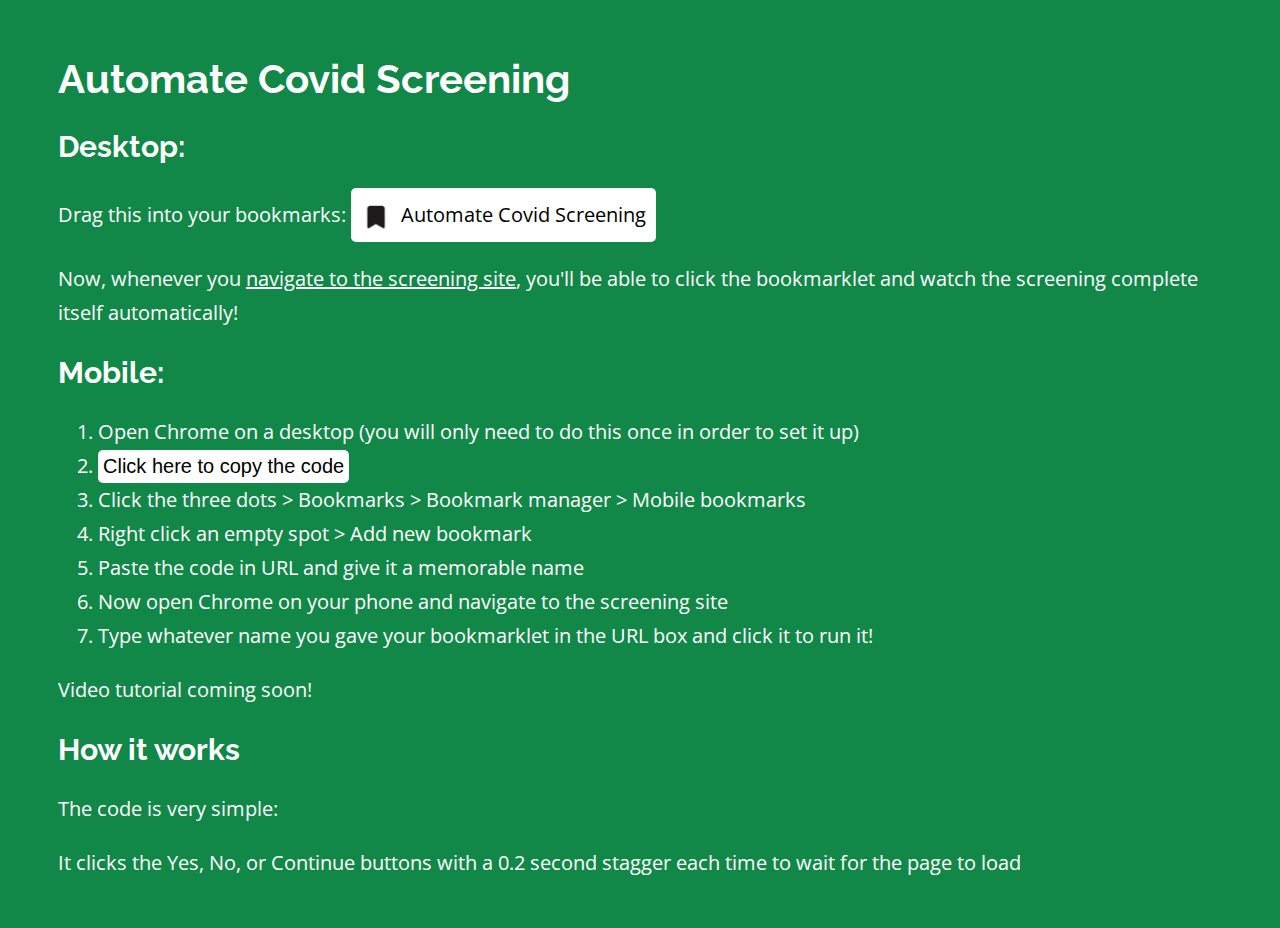
<file: index.html>
<!DOCTYPE html>
<html lang="en">
	<head>
		<meta charset="UTF-8">
		<meta http-equiv="X-UA-Compatible" content="IE=edge">
		<meta name="viewport" content="width=device-width, initial-scale=1.0">
		<link rel="stylesheet" href="styles.css">
		<link rel="preconnect" href="https://fonts.googleapis.com">
		<link rel="preconnect" href="https://fonts.gstatic.com" crossorigin>
		<link href="https://fonts.googleapis.com/css2?family=Open+Sans&family=Raleway:wght@700&display=swap" rel="stylesheet">
		<title>Automate Covid Screening</title>
		<meta name="title" content="Automate Covid Screening">
		<meta name="description" content="Automate your daily covid screening with this simple bookmarklet!">
	</head>
	<body>
		<h1>Automate Covid Screening</h1>
		<h2>Desktop:</h2>
		<p>Drag this into your bookmarks:
			<a class="bookmarklet" href='javascript:(()=> {function click(n){document.getElementsByClassName("button__StyledButton-sc-1hmy6jw-0 ibmPUd")[n].click();}click(0);setTimeout(click, 200, 1);setTimeout(click, 400, 0);setTimeout(click, 600, 0);setTimeout(click, 800, 0);setTimeout(click, 1000, 0);setTimeout(click, 1200, 0);setTimeout(click, 1400, 0);})()'><img src="bookmark.png"/>Automate Covid Screening</a>
		</p>
		<p>Now, whenever you <a class="link" href="https://covid-19.ontario.ca/school-screening/">navigate to the screening site</a>, you'll be able to click the bookmarklet and watch the screening complete itself automatically!</p>

		<h2>Mobile:</h2>
		<ol>
			<li>Open Chrome on a desktop (you will only need to do this once in order to set it up)</li>
			<li><div  class="tooltip"><button onclick="copy()">Click here to copy the code</button> <span class="tooltiptext">Copy to clipboard</span></div></li>
			<li>Click the three dots > Bookmarks > Bookmark manager > Mobile bookmarks</li>
			<li>Right click an empty spot > Add new bookmark </li>
			<li>Paste the code in URL and give it a memorable name</li>
			<li>Now open Chrome on your phone and navigate to the screening site</li>
			<li>Type whatever name you gave your bookmarklet in the URL box and click it to run it!</li>
		</ol>
		<p>Video tutorial coming soon!</p>

		<h2>How it works</h2>
		<p>The code is very simple: </p>

		<script src="https://emgithub.com/embed.js?target=https%3A%2F%2Fgithub.com%2Fparamt%2Fautomate-covid-screening%2Fblob%2Fmain%2Fbookmarklet.js&style=github&showBorder=on&showLineNumbers=on&showFileMeta=on&showCopy=on&fetchFromJsDelivr=on"></script>

		<p>It clicks the Yes, No, or Continue buttons with a 0.2 second stagger each time to wait for the page to load</p>

		<script>
			function copy() {
				var copyText = 'javascript:(()=> {function click(n){document.getElementsByClassName("button__StyledButton-sc-1hmy6jw-0 ibmPUd")[n].click();}click(0);setTimeout(click, 200, 1);setTimeout(click, 400, 0);setTimeout(click, 600, 0);setTimeout(click, 800, 0);setTimeout(click, 1000, 0);setTimeout(click, 1200, 0);setTimeout(click, 1400, 0);})()';
				navigator.clipboard.writeText(copyText).then(() => {
					document.getElementsByClassName("tooltiptext")[0].innerHTML = "Copied!";
				});
			}
		</script>
	</body>
</html>
</file>
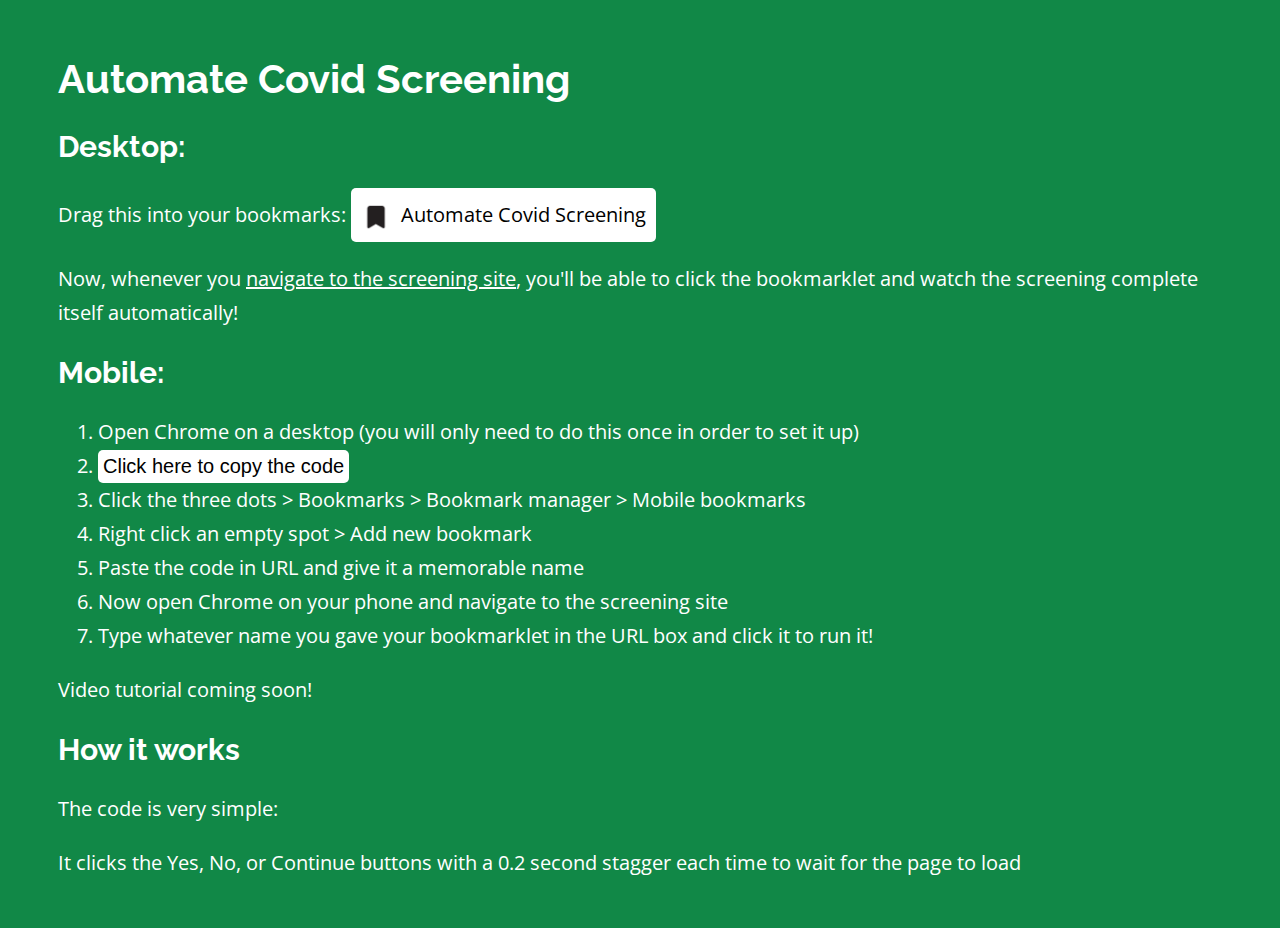
<file: docs/index.html>
<!DOCTYPE html>
<html lang="en">
	<head>
		<meta charset="UTF-8">
		<meta http-equiv="X-UA-Compatible" content="IE=edge">
		<meta name="viewport" content="width=device-width, initial-scale=1.0">
		<link rel="stylesheet" href="styles.css">
		<link rel="preconnect" href="https://fonts.googleapis.com">
		<link rel="preconnect" href="https://fonts.gstatic.com" crossorigin>
		<link href="https://fonts.googleapis.com/css2?family=Open+Sans&family=Raleway:wght@700&display=swap" rel="stylesheet">
		<title>Automate Covid Screening</title>
		<meta name="title" content="Automate Covid Screening">
		<meta name="description" content="Automate your daily covid screening with this simple bookmarklet!">
		<link rel="icon" type="image/png" sizes="32x32" href="/favicon-32x32.png">
		<link rel="icon" type="image/png" sizes="16x16" href="/favicon-16x16.png">
	</head>
	<body>
		<h1>Automate Covid Screening</h1>
		<h2>Desktop:</h2>
		<p>Drag this into your bookmarks:
			<a class="bookmarklet" href='javascript:(()=> {function click(n) {document.getElementsByClassName("button__StyledButton-sc-1hmy6jw-0 ibmPUd")[n].click();}if(!window.location.href.includes("covid-19.ontario.ca/school-screening")) {if (confirm("You must be on the screening site to use this! Click OK to be redirected")) {window.location.href="https://covid-19.ontario.ca/school-screening"}}else{click(0);setTimeout(click, 200, 1);setTimeout(click, 400, 0);setTimeout(click, 600, 0);setTimeout(click, 800, 0);setTimeout(click, 1000, 0);setTimeout(click, 1200, 0);setTimeout(click, 1400, 0);}})()'><img src="bookmark.png"/>Automate Covid Screening</a>
		</p>
		<p>Now, whenever you <a class="link" href="https://covid-19.ontario.ca/school-screening/">navigate to the screening site</a>, you'll be able to click the bookmarklet and watch the screening complete itself automatically!</p>

		<h2>Mobile:</h2>
		<ol>
			<li>Open Chrome on a desktop (you will only need to do this once in order to set it up)</li>
			<li><div  class="tooltip"><button onclick="copy()">Click here to copy the code</button> <span class="tooltiptext">Copy to clipboard</span></div></li>
			<li>Click the three dots > Bookmarks > Bookmark manager > Mobile bookmarks</li>
			<li>Right click an empty spot > Add new bookmark </li>
			<li>Paste the code in URL and give it a memorable name</li>
			<li>Now open Chrome on your phone and navigate to the screening site</li>
			<li>Type whatever name you gave your bookmarklet in the URL box and click it to run it!</li>
		</ol>
		<p>Video tutorial coming soon!</p>

		<h2>How it works</h2>
		<p>The code is very simple: </p>

		<script src="https://emgithub.com/embed.js?target=https%3A%2F%2Fgithub.com%2Fparamt%2Fautomate-covid-screening%2Fblob%2Fmain%2Fbookmarklet.js&style=github&showBorder=on&showLineNumbers=on&showFileMeta=on&showCopy=on&fetchFromJsDelivr=on"></script>

		<p>It clicks the Yes, No, or Continue buttons with a 0.2 second stagger each time to wait for the page to load</p>

		<script>
			function copy() {
				var copyText = document.getElementsByClassName("bookmarklet")[0].href;
				navigator.clipboard.writeText(copyText).then(() => {
					document.getElementsByClassName("tooltiptext")[0].innerHTML = "Copied!";
				});
			}
		</script>
	</body>
</html>
</file>
<file: styles.css>
body {
	background-color: #118847;
	color: white;
	padding: 10px 20px;
}

h1 {
	font-family: 'Raleway', sans-serif;
	font-size: 40px;
}

h2 {
	font-family: 'Raleway', sans-serif;
	font-size: 30px;
}

p, li {
	font-family: 'Open Sans', sans-serif;
	font-size: 20px;
	line-height: 1.7;
}

img {
	vertical-align: middle;
	height: 30px;
	padding-right: 10px;
}

.bookmarklet {
	background-color: white;
	display: inline-block;
	padding: 10px;
	border-radius: 5px;
	text-decoration: none;
	color: black;
}

.link {
	color: white;
}

.link:hover {
	color: #96cbff
}

button {
	background-color: white;
	outline: none;
	border: none;
	border-radius: 5px;
	font-size: 1em;
	padding: 5px;
}

button:hover {
	cursor: pointer;
}

@media only screen and (min-width: 600px) {
  body {
    padding: 20px 50px;
  }
}

/* Tooltip code from https://www.w3schools.com/css/css_tooltip.asp */

.tooltip {
  position: relative;
  display: inline-block;
}

.tooltip .tooltiptext {
  visibility: hidden;
  width: 120px;
  background-color: #303030;
  color: #fff;
  text-align: center;
  border-radius: 6px;
  padding: 5px 0;
  position: absolute;
  z-index: 1;
  bottom: 150%;
  left: 50%;
  margin-left: -60px;
}

.tooltip .tooltiptext::after {
  content: "";
  position: absolute;
  top: 100%;
  left: 50%;
  margin-left: -5px;
  border-width: 5px;
  border-style: solid;
  border-color: #303030 transparent transparent transparent;
}

.tooltip:hover .tooltiptext {
  visibility: visible;
}
</file>
<file: docs/styles.css>
body {
	background-color: #118847;
	color: white;
	padding: 10px 20px;
}

h1 {
	font-family: 'Raleway', sans-serif;
	font-size: 40px;
}

h2 {
	font-family: 'Raleway', sans-serif;
	font-size: 30px;
}

p, li {
	font-family: 'Open Sans', sans-serif;
	font-size: 20px;
	line-height: 1.7;
}

img {
	vertical-align: middle;
	height: 30px;
	padding-right: 10px;
}

.bookmarklet {
	background-color: white;
	display: inline-block;
	padding: 10px;
	border-radius: 5px;
	text-decoration: none;
	color: black;
}

.link {
	color: white;
}

.link:hover {
	color: #96cbff
}

button {
	background-color: white;
	outline: none;
	border: none;
	border-radius: 5px;
	font-size: 1em;
	padding: 5px;
}

button:hover {
	cursor: pointer;
}

@media only screen and (min-width: 600px) {
  body {
    padding: 20px 50px;
  }
}

/* Tooltip code from https://www.w3schools.com/css/css_tooltip.asp */

.tooltip {
  position: relative;
  display: inline-block;
}

.tooltip .tooltiptext {
  visibility: hidden;
  width: 120px;
  background-color: #303030;
  color: #fff;
  text-align: center;
  border-radius: 6px;
  padding: 5px 0;
  position: absolute;
  z-index: 1;
  bottom: 150%;
  left: 50%;
  margin-left: -60px;
}

.tooltip .tooltiptext::after {
  content: "";
  position: absolute;
  top: 100%;
  left: 50%;
  margin-left: -5px;
  border-width: 5px;
  border-style: solid;
  border-color: #303030 transparent transparent transparent;
}

.tooltip:hover .tooltiptext {
  visibility: visible;
}
</file>
